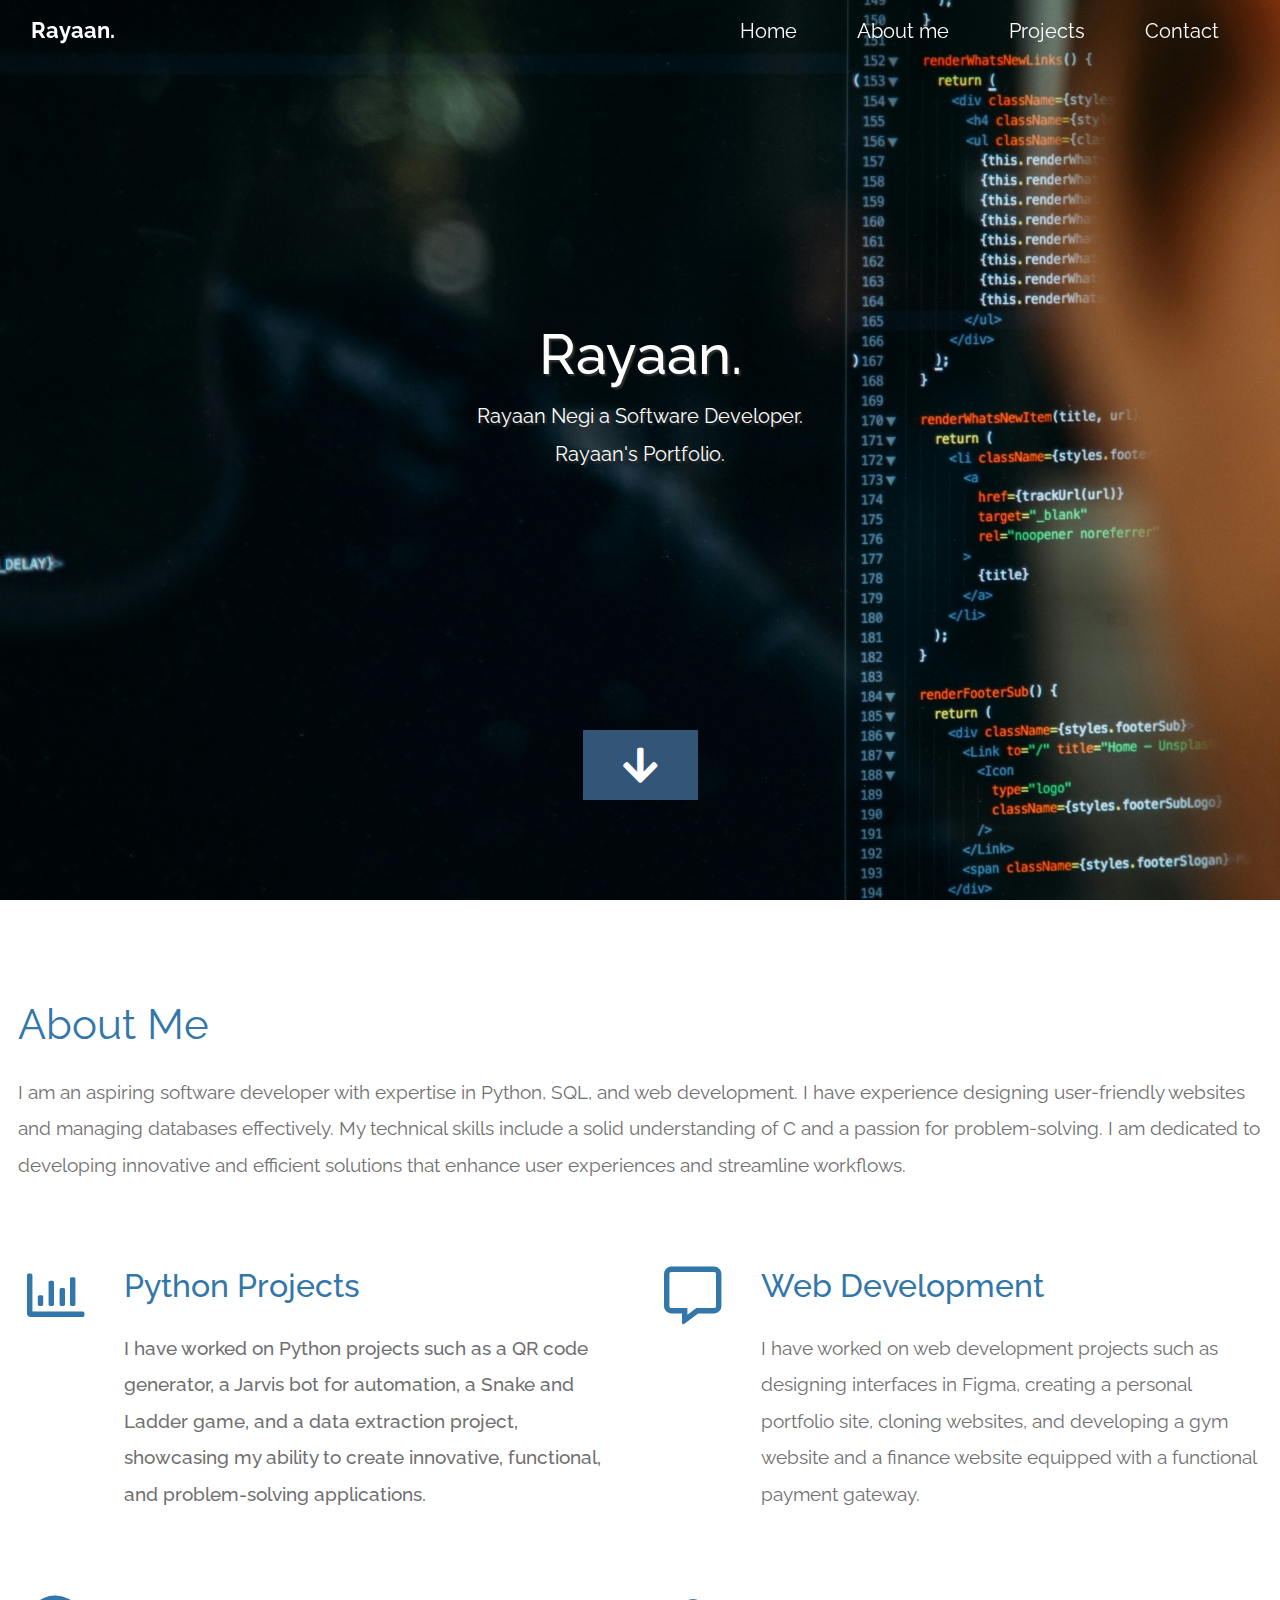
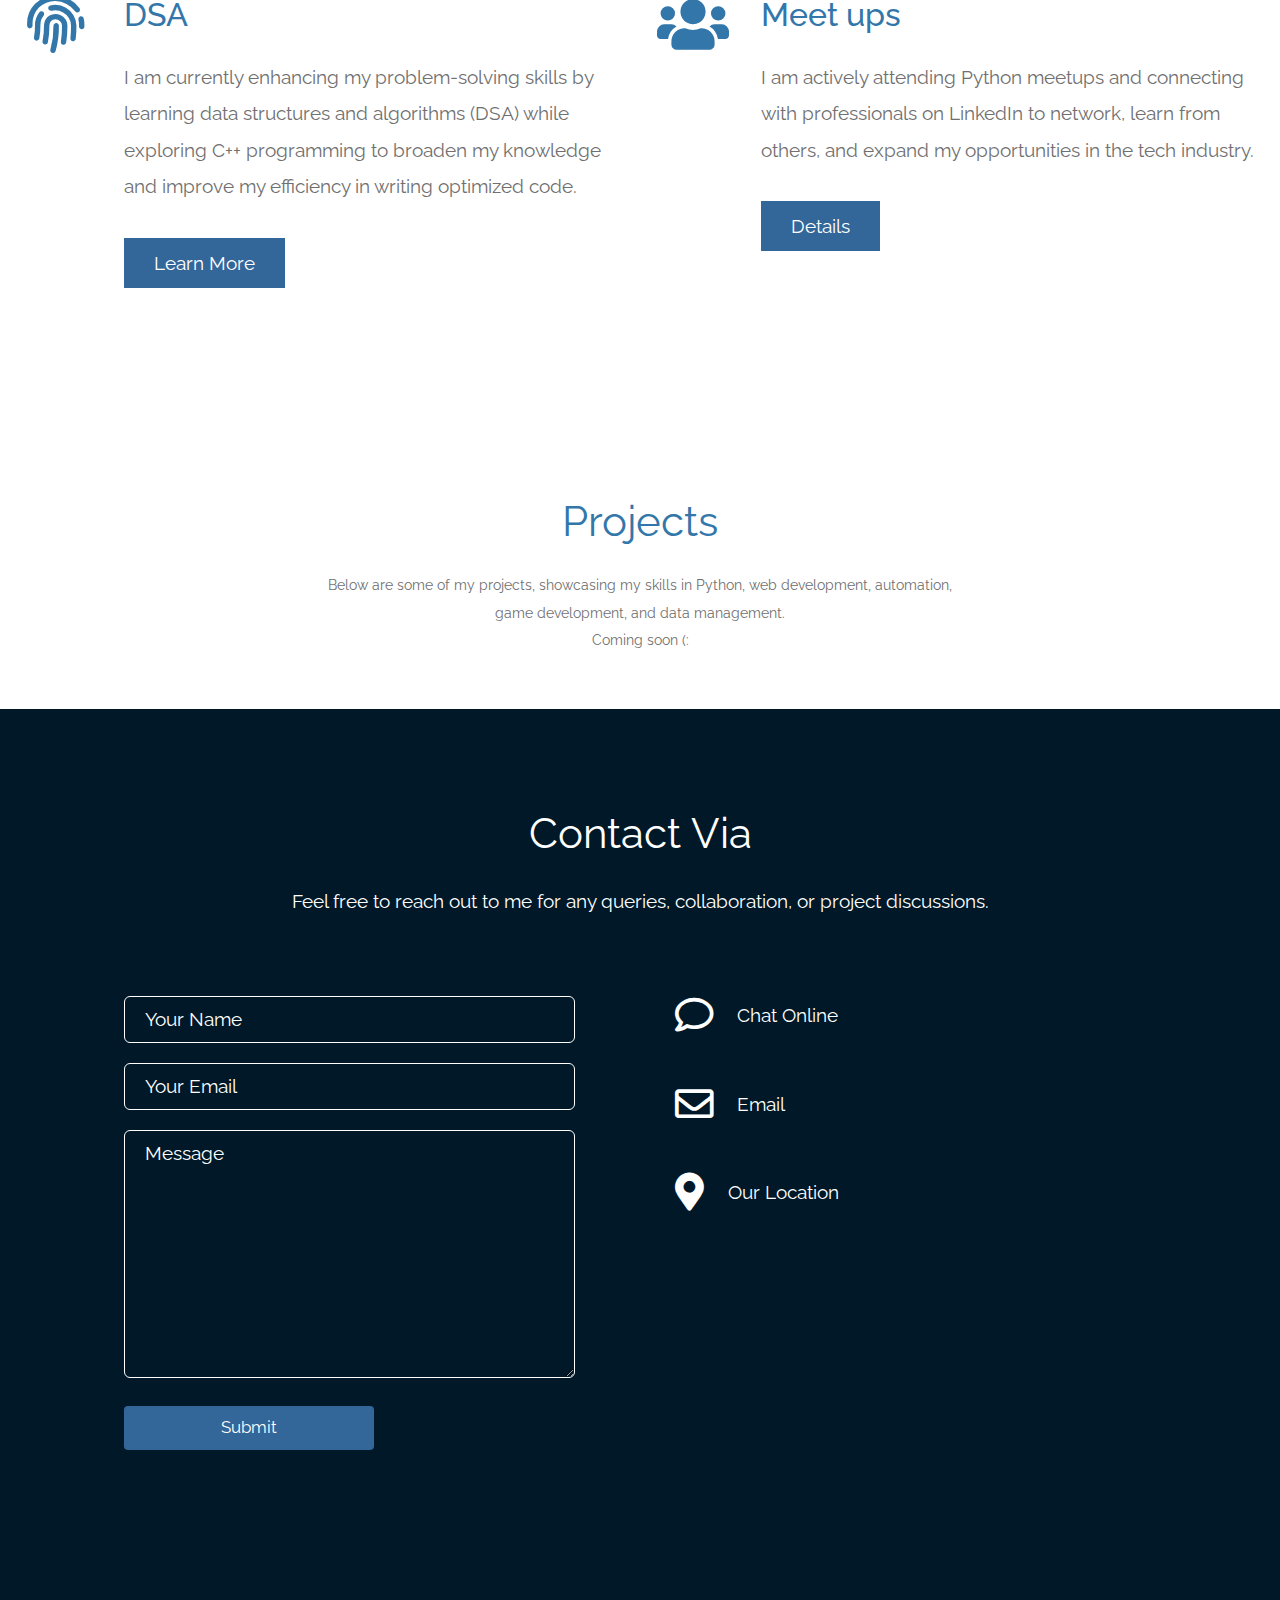
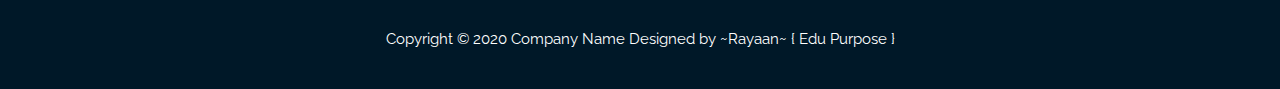
<file: index.html>
<!DOCTYPE html>
<html lang="en">
  <head>
    <meta charset="UTF-8" />
    <meta name="viewport" content="width=device-width, initial-scale=1.0" />
    <meta http-equiv="X-UA-Compatible" content="ie=edge" />
    <title>Rayaan's Portfolio Website</title>
    <link rel="stylesheet" href="fontawesome-5.5/css/all.min.css" />
    <link rel="stylesheet" href="slick/slick.css">
    <link rel="stylesheet" href="slick/slick-theme.css">
    <link rel="stylesheet" href="magnific-popup/magnific-popup.css">
    <link rel="stylesheet" href="css/bootstrap.min.css" />
    <link rel="stylesheet" href="css/tooplate-infinite-loop.css" />
<!--
Tooplate 2117 Infinite Loop
https://www.tooplate.com/view/2117-infinite-loop
-->

  </head>
  <body>    
    <!-- Hero section -->
    <section id="infinite" class="text-white tm-font-big tm-parallax">
      <!-- Navigation -->
      <nav class="navbar navbar-expand-md tm-navbar" id="tmNav">              
        <div class="container">   
          <div class="tm-next">
              <a href="#infinite" class="navbar-brand">Rayaan.</a>
          </div>             
            
          <button class="navbar-toggler" type="button" data-toggle="collapse" data-target="#navbarSupportedContent" aria-controls="navbarSupportedContent" aria-expanded="false" aria-label="Toggle navigation">
            <i class="fas fa-bars navbar-toggler-icon"></i>
          </button>
          <div class="collapse navbar-collapse" id="navbarSupportedContent">
            <ul class="navbar-nav ml-auto">
              <li class="nav-item">
                  <a class="nav-link tm-nav-link" href="#infinite">Home</a>
              </li>
              <li class="nav-item">
                  <a class="nav-link tm-nav-link" href="#whatwedo">About me</a>
              </li>
            
              <li class="nav-item">
                  <a class="nav-link tm-nav-link" href="#gallery">Projects</a>
              </li>
              <li class="nav-item">
                  <a class="nav-link tm-nav-link" href="#contact">Contact</a>
              </li>                    
            </ul>
          </div>        
        </div>
      </nav>
      
      <div class="text-center tm-hero-text-container">
        <div class="tm-hero-text-container-inner">
            <h2 class="tm-hero-title">Rayaan.</h2>
            <p class="tm-hero-subtitle">
             Rayaan Negi a Software Developer.
              <br>Rayaan's Portfolio.
            </p>
        </div>        
      </div>

      <div class="tm-next tm-intro-next">
        <a href="#whatwedo" class="text-center tm-down-arrow-link">
          <i class="fas fa-2x fa-arrow-down tm-down-arrow"></i>
        </a>
      </div>      
    </section>

    <section id="whatwedo" class="tm-section-pad-top">
      
      <div class="container">

            <div class="row tm-content-box"><!-- first row -->
                <div class="col-lg-12 col-xl-12">
                    <div class="tm-intro-text-container">
                        <h2 class="tm-text-primary mb-4 tm-section-title">About Me</h2>
                        <p class="mb-4 tm-intro-text">
                          I am an aspiring software developer with expertise in Python, SQL, and web development. I have experience designing user-friendly websites and managing databases effectively. My technical skills include a solid understanding of C and a passion for problem-solving. I am dedicated to developing innovative and efficient solutions that enhance user experiences and streamline workflows. </p>
                    </div>
                </div>

            </div><!-- first row -->
            
            <div class="row tm-content-box"><!-- second row -->
        		<div class="col-lg-1">
                    <i class="far fa-3x fa-chart-bar text-center tm-icon"></i>
                </div>
                <div class="col-lg-5">
                    <div class="tm-intro-text-container">
                        <h2 class="tm-text-primary mb-4"> Python Projects <h2>
                        <p class="mb-4 tm-intro-text">
                          I have worked on Python projects such as a QR code generator, a Jarvis bot for automation, a Snake and Ladder game, and a data extraction project, showcasing my ability to create innovative, functional, and problem-solving applications.</p>
                    </div>
                </div>
                
                <div class="col-lg-1">
                    <i class="far fa-3x fa-comment-alt text-center tm-icon"></i>
                </div>
                <div class="col-lg-5">
                    <div class="tm-intro-text-container">
                        <h2 class="tm-text-primary mb-4">Web Development</h2>
                        <p class="mb-4 tm-intro-text">
                          I have worked on web development projects such as designing interfaces in Figma, creating a personal portfolio site, cloning websites, and developing a gym website and a finance website equipped with a functional payment gateway.</p>
                    </div>
                </div>

            </div><!-- second row -->
            
            <div class="row tm-content-box"><!-- third row -->
        		<div class="col-lg-1">
                    <i class="fas fa-3x fa-fingerprint text-center tm-icon"></i>
                </div>
                <div class="col-lg-5">
                    <div class="tm-intro-text-container">
                        <h2 class="tm-text-primary mb-4">DSA</h2>
                        <p class="mb-4 tm-intro-text">
                          I am currently enhancing my problem-solving skills by learning data structures and algorithms (DSA) while exploring C++ programming to broaden my knowledge and improve my efficiency in writing optimized code.
                      </p>
                          
                          <div class="tm-continue">
                            <a href="#testimonials" class="tm-intro-text tm-btn-primary">Learn More</a>
                        </div>
                    </div>
                </div>
                
                <div class="col-lg-1">
                    <i class="fas fa-3x fa-users text-center tm-icon"></i>
                </div>
                <div class="col-lg-5">
                    <div class="tm-intro-text-container">
                      <h2 class="tm-text-primary mb-4">Meet ups</h2>
                        <p class="mb-4 tm-intro-text">
                          I am actively attending Python meetups and connecting with professionals on LinkedIn to network, learn from others, and expand my opportunities in the tech industry.</p>
                          
                          <div class="tm-continue">
                            <a href="#testimonials" class="tm-intro-text tm-btn-primary">Details</a>
                        </div>
                    </div>
                </div>

            </div><!-- third row -->

        </div>
      
    </section>
 
    <section id="gallery" class="tm-section-pad-top">
      <div class="container tm-container-gallery">
        <div class="row">
          <div class="text-center col-12">
              <h2 class="tm-text-primary tm-section-title mb-4">Projects</h2>
              <p class="mx-auto tm-section-desc">
                Below are some of my projects, showcasing my skills in Python, web development, automation, game development, and data management.

                <br>Coming soon (:
              </p>
          </div>            
        </div>
        <!-- <div class="row">
            <div class="col-12">
                <div class="mx-auto tm-gallery-container">
                    <div class="grid tm-gallery">
                      <a href="img/gallery-img-01.jpg">
                        <figure class="effect-honey tm-gallery-item">
                          <img src="img/gallery-img-01.jpg" alt="Image 1" class="img-fluid">
                          <figcaption>
                            <h2><i>Physical Health <span>Exercise!</span></i></h2>
                          </figcaption>
                        </figure>
                      </a>
                      <a href="img/gallery-img-02.jpg">
                        <figure class="effect-honey tm-gallery-item">
                          <img src="img/gallery-tn-02.jpg" alt="Image 2" class="img-fluid">
                          <figcaption>
                            <h2><i>Rain on Glass <span>Second Image</span></i></h2>
                          </figcaption>
                        </figure>
                      </a>
                      <a href="img/gallery-img-03.jpg">
                        <figure class="effect-honey tm-gallery-item">
                          <img src="img/gallery-tn-03.jpg" alt="Image 3" class="img-fluid">
                          <figcaption>
                            <h2><i><span>Sea View</span> Mega City</i></h2>
                          </figcaption>
                        </figure>
                      </a>
                      <a href="img/gallery-img-04.jpg">
                        <figure class="effect-honey tm-gallery-item">
                          <img src="img/gallery-tn-04.jpg" alt="Image 4" class="img-fluid">
                          <figcaption>
                            <h2><i>Dream Girl <span>Thoughts</span></i></h2>
                          </figcaption>
                        </figure>
                      </a>
                      <a href="img/gallery-img-05.jpg">
                        <figure class="effect-honey tm-gallery-item">
                          <img src="img/gallery-tn-05.jpg" alt="Image 5" class="img-fluid">
                          <figcaption>
                            <h2><i><span>Workstation</span> Offices</i></h2>
                          </figcaption>
                        </figure>
                      </a>
                      <a href="img/gallery-img-06.jpg">
                        <figure class="effect-honey tm-gallery-item">
                          <img src="img/gallery-tn-06.jpg" alt="Image 6" class="img-fluid">
                          <figcaption>
                            <h2><i>Just Above <span>The City</span></i></h2>
                          </figcaption>
                        </figure>
                      </a>
                      <a href="img/gallery-img-01.jpg">
                        <figure class="effect-honey tm-gallery-item">
                          <img src="img/gallery-tn-01.jpg" alt="Image 7" class="img-fluid">
                          <figcaption>
                            <h2><i>Another <span>Exercise Time</span></i></h2>
                          </figcaption>
                        </figure>
                      </a>
                      <a href="img/gallery-img-02.jpg">
                        <figure class="effect-honey tm-gallery-item">
                          <img src="img/gallery-tn-02.jpg" alt="Image 8" class="img-fluid">
                          <figcaption>
                            <h2><i>Repeated <span>Image Spot</span></i></h2>
                          </figcaption>
                        </figure>
                      </a>
                    </div>
                </div>                
            </div>        
          </div> -->
      </div>
    </section>

    <!-- Contact -->
    <section id="contact" class="tm-section-pad-top tm-parallax-2">
    
      <div class="container tm-container-contact">
        
        <div class="row">
            
            <div class="text-center col-12">
                <h2 class="tm-section-title mb-4">Contact Via</h2>
                <p class="mb-5">
                  Feel free to reach out to me for any queries, collaboration, or project discussions.
                </p><br>
            </div>
            
            <div class="col-sm-12 col-md-6">
              <form action="" method="get">
                <input id="name" name="name" type="text" placeholder="Your Name" class="tm-input" required />
                <input id="email" name="email" type="email" placeholder="Your Email" class="tm-input" required />
                <textarea id="message" name="message" rows="8" placeholder="Message" class="tm-input" required></textarea>
                <button type="submit" class="btn tm-btn-submit">Submit</button>
              </form>
            </div>
            
            <div class="col-sm-12 col-md-6">

                <div class="contact-item">
                  <a rel="nofollow" href="https://www.instagram.com" class="item-link">
                      <i class="far fa-2x fa-comment mr-4"></i>
                      <span class="mb-0">Chat Online</span>
                  </a>              
                </div>
                
                <div class="contact-item">
                  <a rel="nofollow" href="mailto:gmail.com" class="item-link">
                      <i class="far fa-2x fa-envelope mr-4"></i>
                      <span class="mb-0">Email</span>
                  </a>              
                </div>
                
                <div class="contact-item">
                  <a rel="nofollow" href="https://www.google.com/maps" class="item-link">
                      <i class="fas fa-2x fa-map-marker-alt mr-4"></i>
                      <span class="mb-0">Our Location</span>
                  </a>              
                </div>
                
                <!-- <div class="contact-item">
                  <a rel="nofollow" href="tel:0100200340" class="item-link">
                      <i class="fas fa-2x fa-phone-square mr-4"></i>
                      <span class="mb-0">255-662-5566</span>
                  </a>              
                </div> -->
                
                <div class="contact-item">&nbsp;</div>
            
            </div>
            
            
        </div><!-- row ending -->
        
      </div>

      	<footer class="text-center small tm-footer">
          <p class="mb-0">
          Copyright &copy; 2020 Company Name Designed by ~Rayaan~ { Edu Purpose }</a></p>
        </footer>

    </section>
    
    <script src="js/jquery-1.9.1.min.js"></script>     
    <script src="slick/slick.min.js"></script>
    <script src="magnific-popup/jquery.magnific-popup.min.js"></script>
    <script src="js/easing.min.js"></script>
    <script src="js/jquery.singlePageNav.min.js"></script>     
    <script src="js/bootstrap.min.js"></script> 
    <script>

      function getOffSet(){
        var _offset = 450;
        var windowHeight = window.innerHeight;

        if(windowHeight > 500) {
          _offset = 400;
        } 
        if(windowHeight > 680) {
          _offset = 300
        }
        if(windowHeight > 830) {
          _offset = 210;
        }

        return _offset;
      }

      function setParallaxPosition($doc, multiplier, $object){
        var offset = getOffSet();
        var from_top = $doc.scrollTop(),
          bg_css = 'center ' +(multiplier * from_top - offset) + 'px';
        $object.css({"background-position" : bg_css });
      }

      // Parallax function
      // Adapted based on https://codepen.io/roborich/pen/wpAsm        
      var background_image_parallax = function($object, multiplier, forceSet){
        multiplier = typeof multiplier !== 'undefined' ? multiplier : 0.5;
        multiplier = 1 - multiplier;
        var $doc = $(document);
        // $object.css({"background-attatchment" : "fixed"});

        if(forceSet) {
          setParallaxPosition($doc, multiplier, $object);
        } else {
          $(window).scroll(function(){          
            setParallaxPosition($doc, multiplier, $object);
          });
        }
      };

      var background_image_parallax_2 = function($object, multiplier){
        multiplier = typeof multiplier !== 'undefined' ? multiplier : 0.5;
        multiplier = 1 - multiplier;
        var $doc = $(document);
        $object.css({"background-attachment" : "fixed"});
        
        $(window).scroll(function(){
          if($(window).width() > 768) {
            var firstTop = $object.offset().top,
                pos = $(window).scrollTop(),
                yPos = Math.round((multiplier * (firstTop - pos)) - 186);              

            var bg_css = 'center ' + yPos + 'px';

            $object.css({"background-position" : bg_css });
          } else {
            $object.css({"background-position" : "center" });
          }
        });
      };
      
      $(function(){
        // Hero Section - Background Parallax
        background_image_parallax($(".tm-parallax"), 0.30, false);
        background_image_parallax_2($("#contact"), 0.80);   
        background_image_parallax_2($("#testimonials"), 0.80);   
        
        // Handle window resize
        window.addEventListener('resize', function(){
          background_image_parallax($(".tm-parallax"), 0.30, true);
        }, true);

        // Detect window scroll and update navbar
        $(window).scroll(function(e){          
          if($(document).scrollTop() > 120) {
            $('.tm-navbar').addClass("scroll");
          } else {
            $('.tm-navbar').removeClass("scroll");
          }
        });
        
        // Close mobile menu after click 
        $('#tmNav a').on('click', function(){
          $('.navbar-collapse').removeClass('show'); 
        })

        // Scroll to corresponding section with animation
        $('#tmNav').singlePageNav({
          'easing': 'easeInOutExpo',
          'speed': 600
        });        
        
        // Add smooth scrolling to all links
        // https://www.w3schools.com/howto/howto_css_smooth_scroll.asp
        $("a").on('click', function(event) {
          if (this.hash !== "") {
            event.preventDefault();
            var hash = this.hash;

            $('html, body').animate({
              scrollTop: $(hash).offset().top
            }, 600, 'easeInOutExpo', function(){
              window.location.hash = hash;
            });
          } // End if
        });

        // Pop up
        $('.tm-gallery').magnificPopup({
          delegate: 'a',
          type: 'image',
          gallery: { enabled: true }
        });

        $('.tm-testimonials-carousel').slick({
          dots: true,
          prevArrow: false,
          nextArrow: false,
          infinite: false,
          slidesToShow: 3,
          slidesToScroll: 1,
          responsive: [
            {
              breakpoint: 992,
              settings: {
                slidesToShow: 2
              }
            },
            {
              breakpoint: 768,
              settings: {
                slidesToShow: 2
              }
            }, 
            {
              breakpoint: 480,
              settings: {
                  slidesToShow: 1
              }                 
            }
          ]
        });

        // Gallery
        $('.tm-gallery').slick({
          dots: true,
          infinite: false,
          slidesToShow: 5,
          slidesToScroll: 2,
          responsive: [
          {
            breakpoint: 1199,
            settings: {
              slidesToShow: 4,
              slidesToScroll: 2
            }
          },
          {
            breakpoint: 991,
            settings: {
              slidesToShow: 3,
              slidesToScroll: 2
            }
          },
          {
            breakpoint: 767,
            settings: {
              slidesToShow: 2,
              slidesToScroll: 1
            }
          },
          {
            breakpoint: 480,
            settings: {
              slidesToShow: 1,
              slidesToScroll: 1
            }
          }
        ]
        });
      });
    </script>
  </body>
</html>
</file>
<file: css/tooplate-infinite-loop.css>
/*

Tooplate 2117 Infinite Loop

https://www.tooplate.com/view/2117-infinite-loop

*/

@import url("https://fonts.googleapis.com/css?family=Raleway:100,300,400,500,700,900");

body {
	font-family: "Raleway", sans-serif;
	font-size: 1.2em;
  color: #707070;
  margin: 0;
  padding: 0;
  overflow-x: hidden;
}
a {
  transition: all 0.3s ease;
  color: #38B;
}

a:hover,
a:focus {
  text-decoration: none;
  color: #D40;
}

a:focus {
  outline: none;
}

.btn {
  padding: 8px 32px;
}

.btn:hover {
  background-color: #ced4da;
}

blockquote {
  font-size: 0.86em;
  line-height: 1.8em;
}

.tm-section-pad-top {
  padding-top: 80px;
  padding-bottom: 40px;
}

.tm-content-box {
  padding-top: 20px;
  padding-bottom: 40px;
}

.tm-text-primary {
  color: #37A;
}

.tm-font-big {
  font-size: 1.25rem;
}

.tm-btn-primary {
  color: white;
  background-color: #369;
  padding: 14px 30px;
}

.tm-btn-primary:hover,
.tm-btn-primary:focus {
  color: white;
  background-color: #38B;
}

/* Navbar */

.tm-navbar {
  position: fixed;
  width: 100%;
  z-index: 1000;
  background-color: transparent;
  transition: all 0.3s ease;
}

.tm-navbar.scroll {
  background-color: white;
  border-bottom: 1px solid #e9ecef;
}

.navbar-brand {
  color: white;
  font-size: 1.4rem;
  font-weight: bold;
}

.navbar-brand:hover,
.tm-navbar.scroll .navbar-brand:hover {
  color: #38B;
}

.tm-navbar.scroll .navbar-brand {
  color: #369;
}

.nav-item {
  list-style: none;
}

.tm-nav-link {
  color: white;
}

.tm-navbar.scroll .tm-nav-link {
  color: #369;
}

.tm-navbar.scroll .tm-nav-link:hover,
.tm-navbar.scroll .tm-nav-link.current,
.tm-nav-link:hover {
  color: #FFF;
  background-color: #369;
}

.navbar-toggler {
  border: 1px solid white;
  padding-left: 10px;
  padding-right: 10px;
}

.navbar-toggler-icon {
  color: white;
  padding-top: 6px;
}

.tm-navbar.scroll .navbar-toggler {
  border: 1px solid #707070;
}

.tm-navbar.scroll .navbar-toggler-icon {
  color: #707070;
}

/* Hero */

#infinite {
  /* display: flex;
  justify-content: center;
  text-align: center; */
	background-color: #222;
  background-image: url(../img/newbgray2.jpg);
  background-repeat: no-repeat;
  height: 100vh;
  min-height: 375px;
  position: relative;
}

@media (min-height: 600px) and (min-width: 1920px) {
  #infinite {
    background-size: cover;
  }
}

@media (min-height: 830px) {
  #infinite {
    background-position: center -210px;
  }
}

@media (min-height: 680px) and (max-height: 829px) {
  #infinite {
    background-position: center -300px;
  }
}

@media (min-height: 500px) and (max-height: 679px) {
  #infinite {
    background-position: center -400px;
  }
}

@media (max-height: 499px) {
  #infinite {
    background-position: center -450px;
  }
}

.tm-hero-text-container {
  width: 100%;
  height: 100%;
  display: flex;
  flex-flow: column;
  justify-content: center;
}

.tm-hero-text-container-inner {
  margin-top: -90px;
}

.tm-hero-title {
  font-size: 3.5rem;
  text-shadow: 2px 2px 2px #333;
}

.tm-hero-subtitle {
  text-shadow: 2px 2px 2px #333;
}

.tm-intro-next {
  position: absolute;
  bottom: 100px;
  left: 0;
  right: 0;
}

@media (max-height: 480px) {
  .tm-hero-text-container-inner {
    margin-top: -40px;
  }

  .tm-intro-next {
    bottom: 20px;
  }
}

.tm-down-arrow-link {
  display: block;
  margin-top: 18%;
}

.tm-down-arrow {
  	color: #FFF;
    cursor: pointer;
    background: #357;
    padding: 15px 40px;
    transition: all 0.3s ease;
}

.tm-down-arrow:hover,
.tm-down-arrow:focus {
  color: #FFF;
  background: #37A;
  padding: 20px 50px;
}

/* Introduction */

#introduction {
  padding-bottom: 100px;
}

.tm-section-title {
  font-size: 2.6rem;
  font-weight: normal;
}

.tm-intro-text {
  font-size: 1.2rem;
}

.tm-icon {
  display: block;
  color: #37A;
}

.tm-continue {
	padding: 20px 0 30px 0;
}

/* Testimonials */
#testimonials {
  color: white;
  background-image: url(../img/infinite-loop-02.jpg);
  background-size: cover;
  background-repeat: no-repeat;
  background-size: 100%;
  position: relative;
}

@media (max-width: 991px) {
  #testimonials {
    background-image: url(../img/infinite-loop-02-mobile.jpg);
  }
}

.tm-testimonials-content {
  position: relative;
  z-index: 100;
}

.tm-bg-overlay {
  width: 100%;
  height: 100%;
  background: rgba(20, 70, 80, 0.2);
  position: absolute;
  top: 0;
  left: 0;
  right: 0;
  bottom: 0;
  z-index: 0;
}

.tm-testimonials-carousel {
  max-width: 1050px;
  margin: 0 auto;
}

.tm-testimonial-item {
  max-width: 290px;
  margin-left: 35px;
  margin-right: 35px;
}

.tm-testimonial-item img {
  border-radius: 50%;
  margin-bottom: 35px;
}

.tm-testimonial-item figcaption {
  text-align: right;
  font-style: italic;
  font-size: 1.1rem;
}

/* Work */

.tm-section-desc {
  max-width: 650px;
  width: 100%;
  font-size: 0.9rem;
}

.tm-gallery-container {
  padding-top: 70px;
  padding-bottom: 120px;
}

.tm-gallery-item {
  margin: 0 15px;
}

.slick-dots {
  bottom: -65px;
}

.slick-dots li {
  margin: 0 13px;
}

.slick-dots li button:hover:before,
.slick-dots li button:focus:before,
.slick-dots li.slick-active button:before {
  opacity: 1;
  color: #3ba0dd;
}

.tm-testimonials-carousel .slick-dots li button:before {
  color: white;
  opacity: 0.5;
}

.tm-testimonials-carousel .slick-dots li button:hover:before,
.tm-testimonials-carousel .slick-dots li button:focus:before,
.tm-testimonials-carousel .slick-dots li.slick-active button:before {
  color: white;
  opacity: 1;
}

.slick-dots li button:before {
  font-size: 18px;
}

/* Hover Effect */
/* Common style */
.grid figure {
  position: relative;
  float: left;
  overflow: hidden;
  background: #3085a3;
  text-align: center;
  cursor: pointer;
}

.grid figure img {
  position: relative;
  display: block;
  min-height: 100%;
  max-width: 100%;
  opacity: 0.8;
}

.grid figure figcaption {
  padding: 2em;
  color: #fff;
  text-transform: uppercase;
  font-size: 1.25em;
  -webkit-backface-visibility: hidden;
  backface-visibility: hidden;
}

.grid figure figcaption::before,
.grid figure figcaption::after {
  pointer-events: none;
}

.grid figure figcaption,
.grid figure figcaption > a {
  position: absolute;
  top: 0;
  left: 0;
  width: 100%;
  height: 100%;
}

/* Anchor will cover the whole item by default */
/* For some effects it will show as a button */
.grid figure figcaption > a {
  z-index: 1000;
  text-indent: 200%;
  white-space: nowrap;
  font-size: 0;
  opacity: 0;
}

.grid figure h2 {
  word-spacing: -0.15em;
  font-size: 0.9em;
  font-weight: 300;
}

.grid figure h2 span {
  font-weight: 600;
}

.grid figure h2,
.grid figure p {
  margin: 0;
}

.grid figure p {
  letter-spacing: 1px;
  font-size: 68.5%;
}

/*---------------*/
/***** Honey *****/
/*---------------*/

figure.effect-honey {
  background: #4a3753;
  max-width: 220px;
}

figure.effect-honey img {
  opacity: 1;
  -webkit-transition: opacity 0.35s;
  transition: opacity 0.35s;
}

figure.effect-honey:hover img {
  opacity: 0.4;
}

figure.effect-honey figcaption::before {
  position: absolute;
  bottom: 0;
  left: 0;
  width: 100%;
  height: 10px;
  background: #38C;
  content: "";
  -webkit-transform: translate3d(0, 10px, 0);
  transform: translate3d(0, 10px, 0);
}

figure.effect-honey h2 {
  position: absolute;
  bottom: 0;
  left: 0;
  padding: 1em 1.5em;
  width: 100%;
  text-align: left;
  -webkit-transform: translate3d(0, -30px, 0);
  transform: translate3d(0, -30px, 0);
}

figure.effect-honey h2 i {
  font-style: normal;
  opacity: 0;
  -webkit-transition: opacity 0.35s, -webkit-transform 0.35s;
  transition: opacity 0.35s, transform 0.35s;
  -webkit-transform: translate3d(0, -30px, 0);
  transform: translate3d(0, -30px, 0);
}

figure.effect-honey figcaption::before,
figure.effect-honey h2 {
  -webkit-transition: -webkit-transform 0.35s;
  transition: transform 0.35s;
}

figure.effect-honey:hover figcaption::before,
figure.effect-honey:hover h2,
figure.effect-honey:hover h2 i {
  opacity: 1;
  -webkit-transform: translate3d(0, 0, 0);
  transform: translate3d(0, 0, 0);
}

.tm-container-gallery {
	padding-top: 30px;
	}

/* Contact */

#contact {
  color: white;
  background-color: #001828;
  background-image: url(../img/infinite-loop-03.jpg);
  background-position: center;
  background-repeat: no-repeat;
  min-height: 980px;
  position: relative;
  padding-bottom: 50px;
  padding-top: 100px;
}

.contact-item {
  margin-left: 20px;
  margin-bottom: 50px;
}

.item-link {
  display: flex;
  align-items: center;
}

.item-link i,
.item-link span {
  color: white;
  transition: all 0.3s ease;
}

.item-link:hover i,
.item-link:hover span {
  color: #3496d8;
}

.tm-input {
	margin: 0 0 20px 0;
	width: 90%;
  padding: 8px 20px;
  border-radius: 6px;
  border: 1px solid white;
  background: transparent;
  color: white;
}

.tm-btn-submit {
	font-size: 0.9em;
	color: #fff;
	background-color: #369;
	width: 50%;
	margin-bottom: 60px;
}

.tm-btn-submit:hover {
	color: #fff;
	background-color: #38B;
}

::placeholder {
  /* Chrome, Firefox, Opera, Safari 10.1+ */
  color: white;
  opacity: 1; /* Firefox */
}

:-ms-input-placeholder {
  /* Internet Explorer 10-11 */
  color: white;
}

::-ms-input-placeholder {
  /* Microsoft Edge */
  color: white;
}

.tm-footer {
  position: absolute;
  bottom: 35px;
  left: 0;
  right: 0;
  padding: 0 15px;
}

.tm-footer a {
	color: #fff;
}

.tm-footer a:hover {
	color: #9CF;
}

.tm-footer-link {
  color: white;
}

.tm-footer-link:hover,
.tm-footer-link:focus {
  color: #38B;
  text-decoration: none;
}

p {
  line-height: 1.9;
}

@media (min-width: 768px) {
  .tm-intro-text-container {
    padding-left: 0px;
  }

  .navbar-expand-md .navbar-nav .nav-link {
    padding-right: 30px;
    padding-left: 30px;
  }
}

@media (min-width: 1200px) {
  .container {
    max-width: 1275px;
  }

  .tm-container-gallery {
    max-width: 1290px;
  }

  .tm-container-contact {
    max-width: 1063px;
  }
}

@media (max-width: 991px) {
  .tm-intro-text-container {
    padding-left: 15px;
    padding-top: 30px;
    max-width: 600px;
    margin-left: auto;
    margin-right: auto;
  }

  .tm-intro-img {
    display: block;
    margin-left: auto;
    margin-right: auto;
  }

  .tm-btn-submit {
    margin-left: 0;
    margin-top: 20px;
  }
}

@media (max-width: 767px) {

  .navbar-nav {
    max-width: 200px;
    text-align: right;
  }

  .navbar-collapse {
    background-color: rgb(255, 255, 255);
    padding: 10px;
    border-radius: 3px;
  }

  .navbar-collapse .nav-link {
    color: #707070;
	padding-right: 20px;
  }
}

@media (max-width: 480px) {
  .tm-gallery-container {
    max-width: 220px;
    margin-left: auto;
    margin-right: auto;
  }

  .tm-gallery-container-2 {
    max-width: 350px;
  }

  .slick-dots li {
    margin: 0 8px;
  }

  .tm-gallery-item {
    margin: 0;
  }
}
</file>
